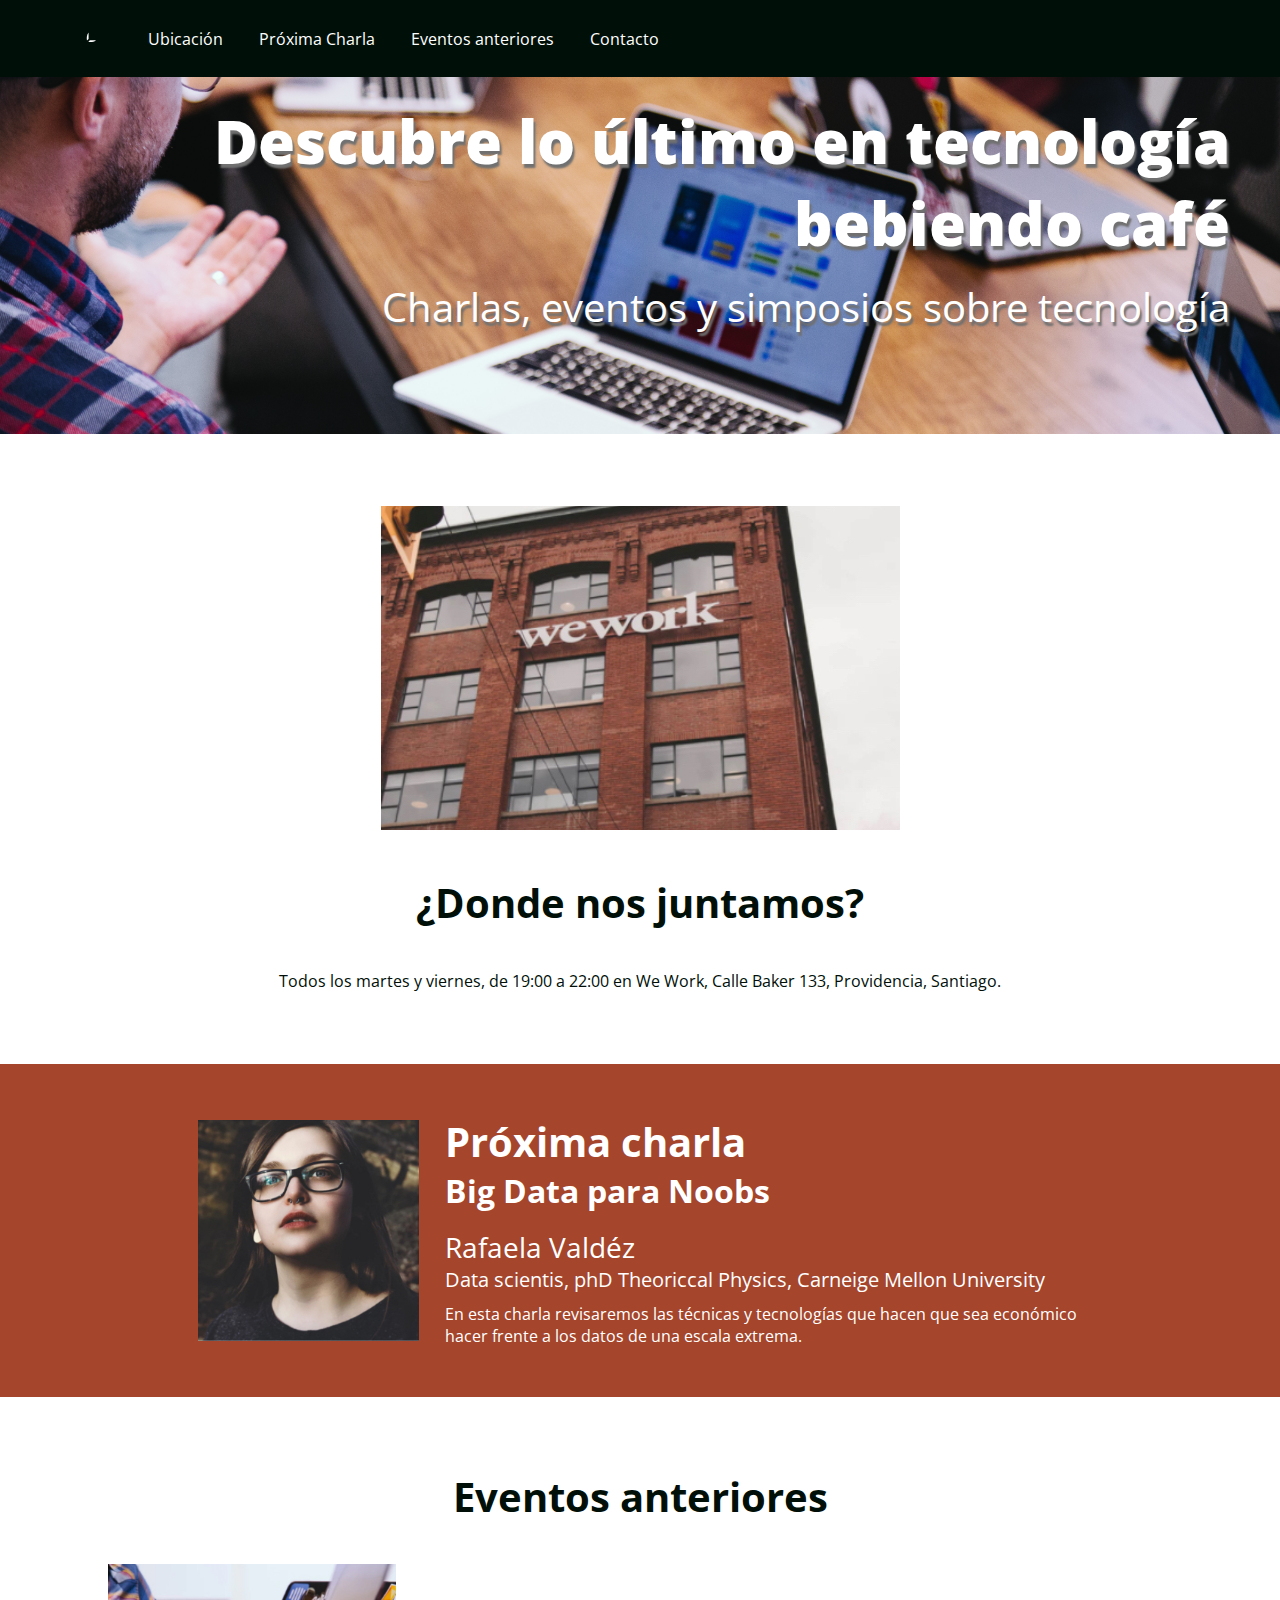
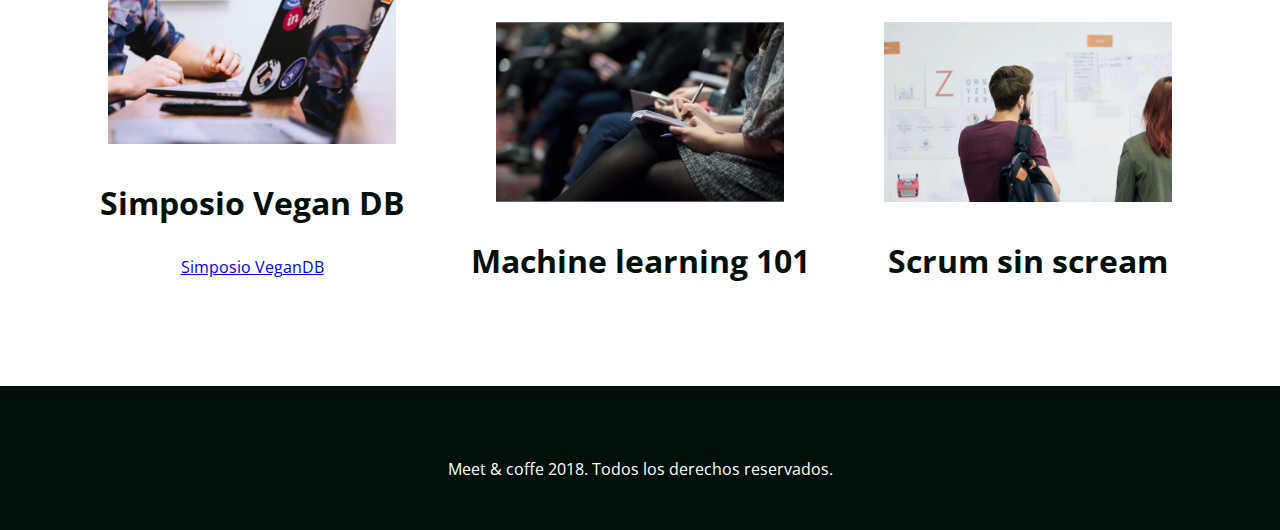
<file: index.html>
<!DOCTYPE html>
<html>

<head>
    <title>Meet & Coffee</title>
    <meta charset="utf-8">
    <link rel="shortcut icon" type="image/png" href="assets/img/coffee-cup.svg">
    <meta name="author" content="Francisca Medina Concha">
    <meta name="description" content="Comparte tus conocimientos tomando café">
    <meta name="keywords" content="charlas, eventos, simposios, tecnología, co-work">
    <link href="https://fonts.googleapis.com/css?family=Open+Sans:400,700,800" rel="stylesheet">
    <link rel="stylesheet" href="https://use.fontawesome.com/releases/v5.6.3/css/all.css"
        integrity="sha384-UHRtZLI+pbxtHCWp1t77Bi1L4ZtiqrqD80Kn4Z8NTSRyMA2Fd33n5dQ8lWUE00s/" crossorigin="anonymous">
    <link rel="stylesheet" href="assets/css/style.css">
</head>

<body>
    <nav class="oscuro">
        <ul>
            <li class="icono"><a href="#inicio">
                    <svg xmlns="http://www.w3.org/2000/svg" viewBox="0 0 44 44">
                        <path d="M11.8 26l-2.2
                        2.3c-.5-2.9-.7-7.5 2.2-11.2V26zm-.4 4.1c2.7.5 7.2.7 10.6-2.3h-8.5l-2.1 2.3zm5.3-16.2c-.8.2-1.7.5-
                        2.4.9v8.5l2.4-2.6v-6.8zm2.5-.3v4.6l4-4.2c-1.1-.3-2.5-.5-4-.4zM16 25.2h8.1c.4-.8.7-1.7.9-2.6h-6.6L16
                        25.2zm28-6.1V25c0 4.3-3.3 7.8-7.4 7.8h-1.8v2.9c0 4.6-3.6 8.3-7.9 8.3h-19C3.6 44 0 40.3 0
                        35.7V0h34.8v11.4h1.8c4.1 0 7.4 3.5 7.4 7.7zm-16.2.9c.1-2.6-.4-5-.8-6.4-.2-.9-.4-1.4-.4-1.4s-.5-.2-
                        1.4-.4c-1.4-.4-3.6-.9-6.1-.8-.8 0-1.7.1-2.5.3-.8.2-1.6.4-2.4.7-.9.4-1.7.8-2.5 1.5-.6.5-1.1 1-1.6 1.6-4.5 5.4-
                        3.4 12.5-2.6 15.5.2.9.4 1.4.4 1.4s.5.2 1.4.4c2.8.8 9.6 2 14.7-2.7.6-.5 1.1-1.1 1.5-1.7.6-.8 1-1.7 1.4-
                        2.6.3-.8.5-1.7.7-2.6.1-1.1.2-1.9.2-2.8zm13.2-.9c0-2.6-2-4.6-4.4-4.6h-1.8v15.1h1.8c2.4 0 4.4-2.1 4.4-
                        4.6v-5.9zM21 20h4.4c0-1.6-.1-3-.4-4.2L21 20z" /></svg>
            </a></li>
            <li><a href="#ubicacion">Ubicación</a></li>
            <li><a href="#proxima-charla">Próxima Charla</a> </li>
            <li><a href="#eventos">Eventos anteriores</a></li>
            <li><a href="#contacto">Contacto</a></li>
        </ul>
    </nav>
    <header id="inicio" class="hero-section">
        <h1>Descubre lo último en tecnología bebiendo café</h1>
        <h2 class="subtitulo">Charlas, eventos y simposios sobre tecnología</h2>
    </header>
    <section id="ubicacion">
        <img src="assets/img/we-work.jpg" alt="We work location">
        <h2>¿Donde nos juntamos?</h2>
        <p>Todos los martes y viernes, de 19:00 a 22:00 en We Work, Calle Baker 133, Providencia,
            Santiago.</p>
    </section>
    <section id="proxima-charla" class="sweet-brown">
        <div class="centrado">
            <img src="assets/img/speaker.jpg" alt="speaker" class="charla-speaker">
            <div class="charla-texto">
                <h2>Próxima charla</h2>
                <h3>Big Data para Noobs</h3>
                <h4>Rafaela Valdéz</h4>
                <h5>Data scientis, phD Theoriccal Physics, Carneige Mellon University</h5>
                <p>En esta charla revisaremos las técnicas y tecnologías que hacen que sea económico hacer
                    frente a los datos de una escala extrema.</p>
            </div>
        </div>
    </section>
    <section id="eventos">
        <h2>Eventos anteriores</h2>
        <article class="evento">
            <img src="assets/img/simposio-vegan.jpg" alt="Events simposio vegan">
            <h3>Simposio Vegan DB</h3>
            <a href="evento01.html">Simposio VeganDB</a>
        </article>
        <article class="evento">
            <img src="assets/img/machine-learning.jpg" alt="machine-learning">
            <h3>Machine learning 101</h3>
        </article>
        <article class="evento">
            <img src="assets/img/scrum-sin-scream.jpg" alt="scrum-sin-scream">
            <h3>Scrum sin scream</h3>
        </article>
    </section>
    <footer id="contacto" class="oscuro">
        <a href="https://github.com"><i class="fab fa-github-square fa-5x"></i></a>
        <a href="https://twitter.com"><i class="fab fa-twitter-square fa-5x"></i></a>
        <a href="https://www.linkedin.com"><i class="fab fa-linkedin fa-5x"></i></a>
        <p>Meet & coffe 2018. Todos los derechos reservados.</p>
    </footer>
</body>

</html>
</file>
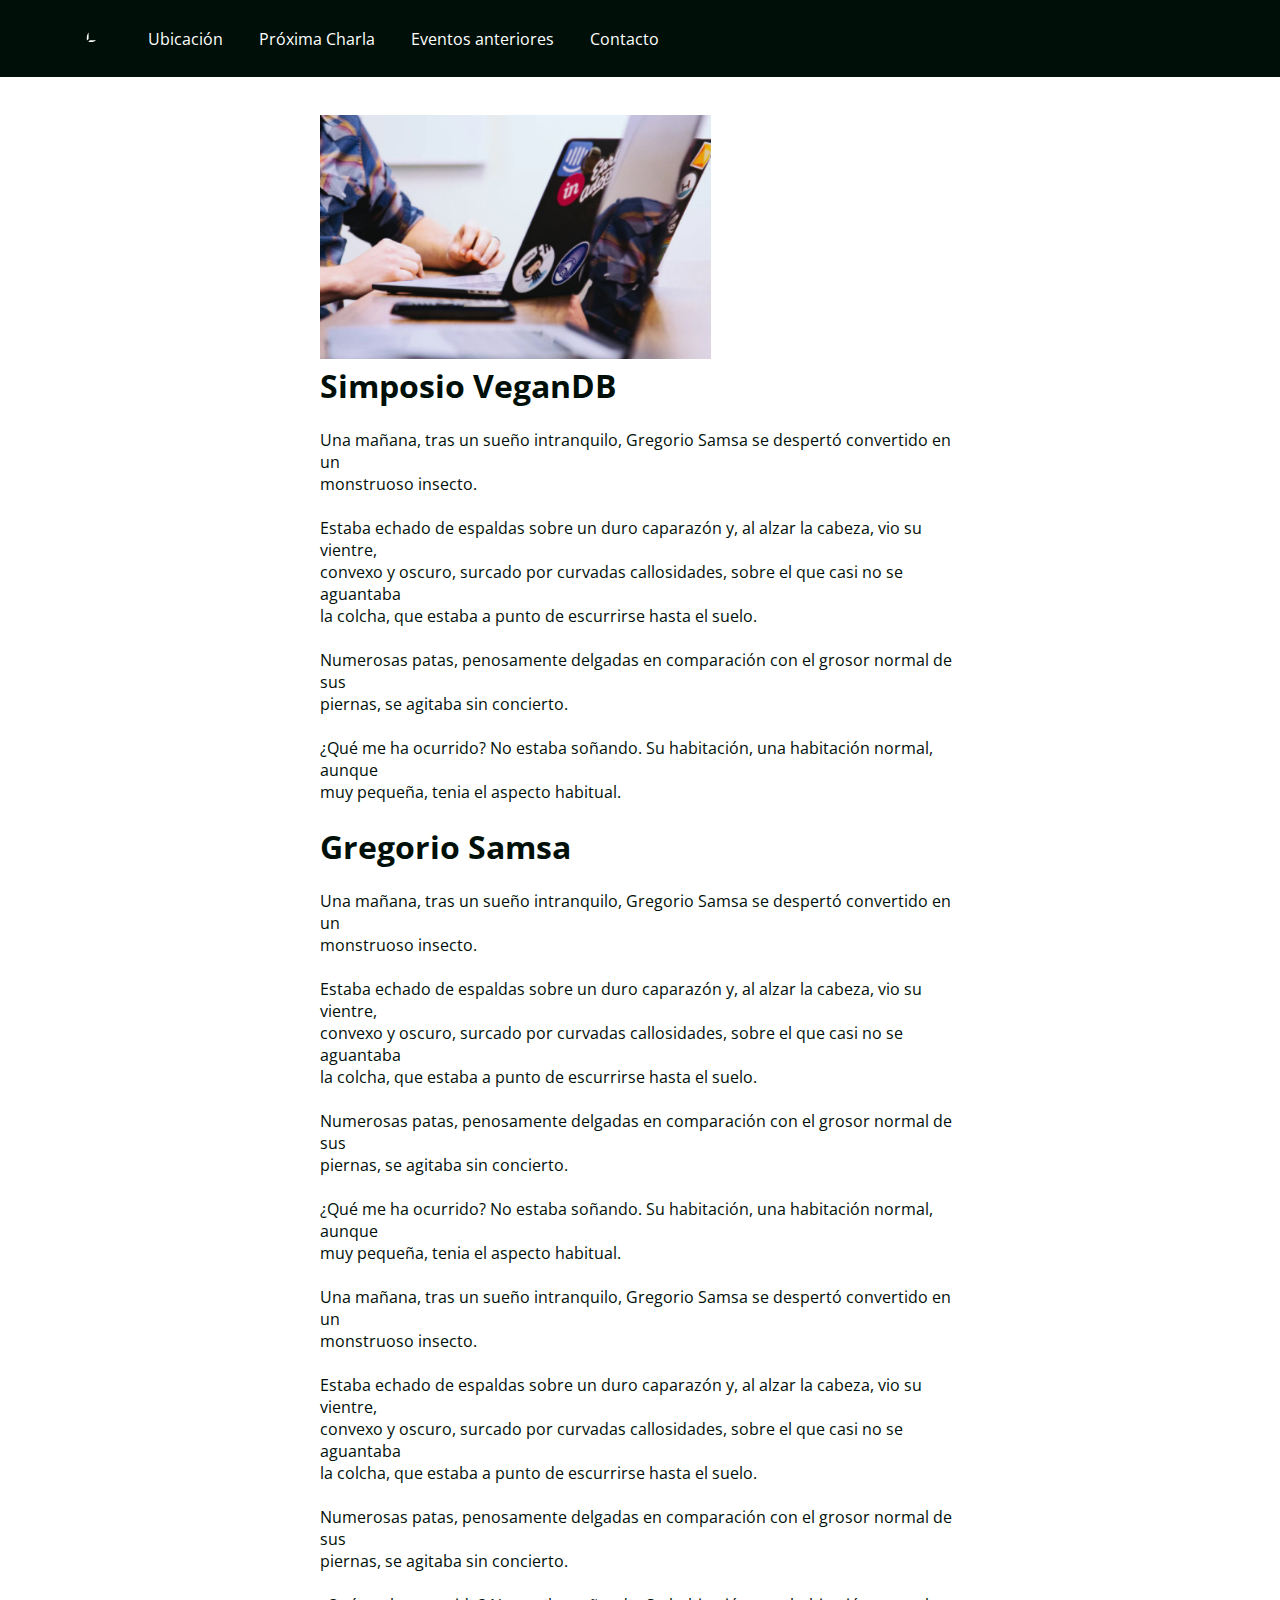
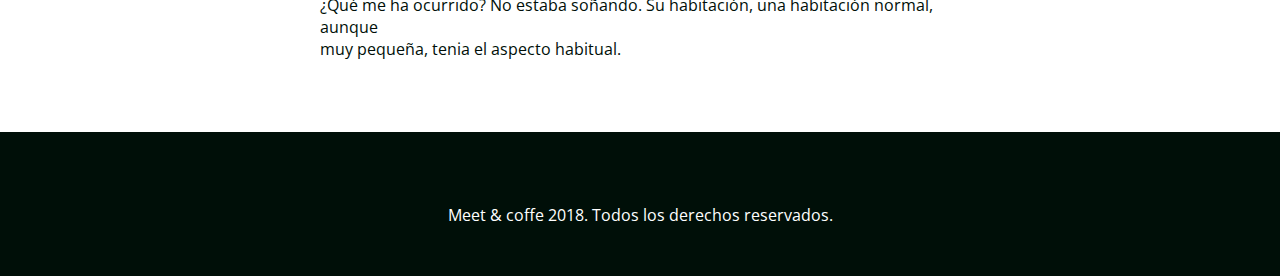
<file: evento01.html>
<!DOCTYPE html>
<html>

<head>
    <title>Simposio VeganDB</title>
    <meta charset="utf-8">
    <link rel="shortcut icon" type="image/png" href="assets/img/coffee-cup.svg">
    <meta name="author" content="Francisca Medina Concha">
    <meta name="description" content="Comparte tus conocimientos tomando café">
    <meta name="keywords" content="charlas, eventos, simposios, tecnología, co-work">
    <link href="https://fonts.googleapis.com/css?family=Open+Sans:400,700,800" rel="stylesheet">
    <link rel="stylesheet" href="https://use.fontawesome.com/releases/v5.6.3/css/all.css"
        integrity="sha384-UHRtZLI+pbxtHCWp1t77Bi1L4ZtiqrqD80Kn4Z8NTSRyMA2Fd33n5dQ8lWUE00s/" crossorigin="anonymous">
    <link rel="stylesheet" href="assets/css/style.css">
</head>

<body>
    <nav class="oscuro">
        <ul>
            <li class="icono"><a href="#inicio">
                    <svg xmlns="http://www.w3.org/2000/svg" viewBox="0 0 44 44">
                        <path d="M11.8 26l-2.2
                        2.3c-.5-2.9-.7-7.5 2.2-11.2V26zm-.4 4.1c2.7.5 7.2.7 10.6-2.3h-8.5l-2.1 2.3zm5.3-16.2c-.8.2-1.7.5-
                        2.4.9v8.5l2.4-2.6v-6.8zm2.5-.3v4.6l4-4.2c-1.1-.3-2.5-.5-4-.4zM16 25.2h8.1c.4-.8.7-1.7.9-2.6h-6.6L16
                        25.2zm28-6.1V25c0 4.3-3.3 7.8-7.4 7.8h-1.8v2.9c0 4.6-3.6 8.3-7.9 8.3h-19C3.6 44 0 40.3 0
                        35.7V0h34.8v11.4h1.8c4.1 0 7.4 3.5 7.4 7.7zm-16.2.9c.1-2.6-.4-5-.8-6.4-.2-.9-.4-1.4-.4-1.4s-.5-.2-
                        1.4-.4c-1.4-.4-3.6-.9-6.1-.8-.8 0-1.7.1-2.5.3-.8.2-1.6.4-2.4.7-.9.4-1.7.8-2.5 1.5-.6.5-1.1 1-1.6 1.6-4.5 5.4-
                        3.4 12.5-2.6 15.5.2.9.4 1.4.4 1.4s.5.2 1.4.4c2.8.8 9.6 2 14.7-2.7.6-.5 1.1-1.1 1.5-1.7.6-.8 1-1.7 1.4-
                        2.6.3-.8.5-1.7.7-2.6.1-1.1.2-1.9.2-2.8zm13.2-.9c0-2.6-2-4.6-4.4-4.6h-1.8v15.1h1.8c2.4 0 4.4-2.1 4.4-
                        4.6v-5.9zM21 20h4.4c0-1.6-.1-3-.4-4.2L21 20z" /></svg>
            </a></li>
        
            <li><a href="#ubicacion">Ubicación</a></li>
            <li><a href="#proxima-charla">Próxima Charla</a> </li>
            <li><a href="#eventos">Eventos anteriores</a></li>
            <li><a href="#contacto">Contacto</a></li>
        
        </ul>
    </nav>
    <header>
        <h3>Simposio VeganDB</h3>
    </header>
    <section id="Simposio">
       
            <img src="assets/img/simposio-vegan.jpg" alt="Events simposio vegan">
        
            <h3>Simposio VeganDB</h3>
           <br>
           <p>Una mañana, tras un sueño intranquilo, Gregorio Samsa se despertó convertido en un</p>
           <p>monstruoso insecto.</p>
           <br>
           <p>Estaba echado de espaldas sobre un duro caparazón y, al alzar la cabeza, vio su vientre,</p>
           <p>convexo y oscuro, surcado por curvadas callosidades, sobre el que casi no se aguantaba</p>
           <p>la colcha, que estaba a punto de escurrirse hasta el suelo.</p>
           <br>
           <p>Numerosas patas, penosamente delgadas en comparación con el grosor normal de sus</p>
           <p>piernas, se agitaba sin concierto.</p>
           <br>
           <p>¿Qué me ha ocurrido? No estaba soñando. Su habitación, una habitación normal, aunque</p>
           <p>muy pequeña, tenia el aspecto habitual.</p>

           <br>
           <h3>Gregorio Samsa</h3>
           <br>
           <p>Una mañana, tras un sueño intranquilo, Gregorio Samsa se despertó convertido en un</p>
           <p>monstruoso insecto.</p>
           <br>
           <p>Estaba echado de espaldas sobre un duro caparazón y, al alzar la cabeza, vio su vientre,</p>
           <p>convexo y oscuro, surcado por curvadas callosidades, sobre el que casi no se aguantaba</p>
           <p>la colcha, que estaba a punto de escurrirse hasta el suelo.</p>
           <br>
           <p>Numerosas patas, penosamente delgadas en comparación con el grosor normal de sus</p>
           <p>piernas, se agitaba sin concierto.</p>
           <br>
           <p>¿Qué me ha ocurrido? No estaba soñando. Su habitación, una habitación normal, aunque</p>
           <p>muy pequeña, tenia el aspecto habitual.</p>
           <br>
           <p>Una mañana, tras un sueño intranquilo, Gregorio Samsa se despertó convertido en un</p>
           <p>monstruoso insecto.</p>
           <br>
           <p>Estaba echado de espaldas sobre un duro caparazón y, al alzar la cabeza, vio su vientre,</p>
           <p>convexo y oscuro, surcado por curvadas callosidades, sobre el que casi no se aguantaba</p>
           <p>la colcha, que estaba a punto de escurrirse hasta el suelo.</p>
           <br>
           <p>Numerosas patas, penosamente delgadas en comparación con el grosor normal de sus</p>
           <p>piernas, se agitaba sin concierto.</p>
           <br>
           <p>¿Qué me ha ocurrido? No estaba soñando. Su habitación, una habitación normal, aunque</p>
           <p>muy pequeña, tenia el aspecto habitual.</p>




    </section>
    <footer id="contacto" class="oscuro">
        <a href="https://github.com"><i class="fab fa-github-square fa-5x"></i></a>
        <a href="https://twitter.com"><i class="fab fa-twitter-square fa-5x"></i></a>
        <a href="https://www.linkedin.com"><i class="fab fa-linkedin fa-5x"></i></a>
        <p>Meet & coffe 2018. Todos los derechos reservados.</p>
    </footer>
</body>

</html>
</file>
<file: assets/css/style.css>
#Simposio{
    margin-left: 2.5%;
    white-space: normal;
    font-family: 'Open Sans', sans-serif;
    color: #000f08;
    text-align: left;
    margin-left: 25%;
    margin-right: 25%;
}

body {
    text-align: center;
    color: #000f08;
    margin: 0;
    font-family: 'Open Sans', sans-serif;
}
    
body * {
    margin: 0;
    border: 0;
    padding: 0;
}

h1 {
    font-weight: 800;
    font-size: 3.75em;
    margin-bottom: 0.25em;
}
    
h2 {
    font-weight: 700;
    font-size: 2.5em;
}
 
h3 {
    font-size: 2em;
}

h4 {
    font-size: 1.75em;
}
    
h5 {
    font-size: 1.25em;
}
    
.subtitulo, h4, h5 {
    font-weight: 400;
}
 
#ubicacion h2 {
    margin: 1em auto;
}
    
.sweet-brown h3, .sweet-brown h5 {
    margin-bottom: 0.5em;
}
    
#eventos h2 {
    margin-bottom: 1em;
}

#eventos h3 {
    margin: 1em auto;
}

.oscuro {
    background: #000f08;
    color: #ffffff;
}

.oscuro a{
    color: #ffffff;
    text-decoration: none;
}
        
.sweet-brown {
    text-align: left;
    background: #a4452c;
    color: #ffffff;
    padding: 3.125rem;
    white-space: nowrap;
}
        
.hero-section {
    text-align: right;
    background-image: url('../img/bg-hero.png');
    background-repeat: no-repeat;
    background-size: cover;
    color: #ffffff;
    text-shadow: 0.125em 0.25em 0.125em #707070;
    padding: 6.25rem 3.125rem;
}
        
section, footer {
    margin-top: 4.5rem;
}
        
footer {
    padding: 3.125rem;
}
        
.centrado {
    width: 75%;
    margin: 0 auto;
}
        
.charla-speaker, .charla-texto, .evento {
    display: inline-block;
}
        
.charla-speaker{
    width: 25%;
    vertical-align: middle;
}
        
.charla-texto {
    width: 72.5%;
    vertical-align: middle;
    margin-left: 2.5%;
    white-space: normal;
}
       
.evento {
    width: 30%;
}

.evento img {
    width: 75%;
}

nav {
    text-align: left;
    padding: 1.25rem 4rem;
    position: fixed;
    width: 100vw;
}
            
nav ul {
    list-style-type: none;
}

nav ul li {
    display: inline-block;
    margin: 0 1em;
    vertical-align: middle;
}
            
.icono {
    width: 2rem;
}
            
.icono svg {
    fill: #ffffff;
}
            
footer i {
    margin: 0 0.25em 0.5em 0.25em;
}
</file>
